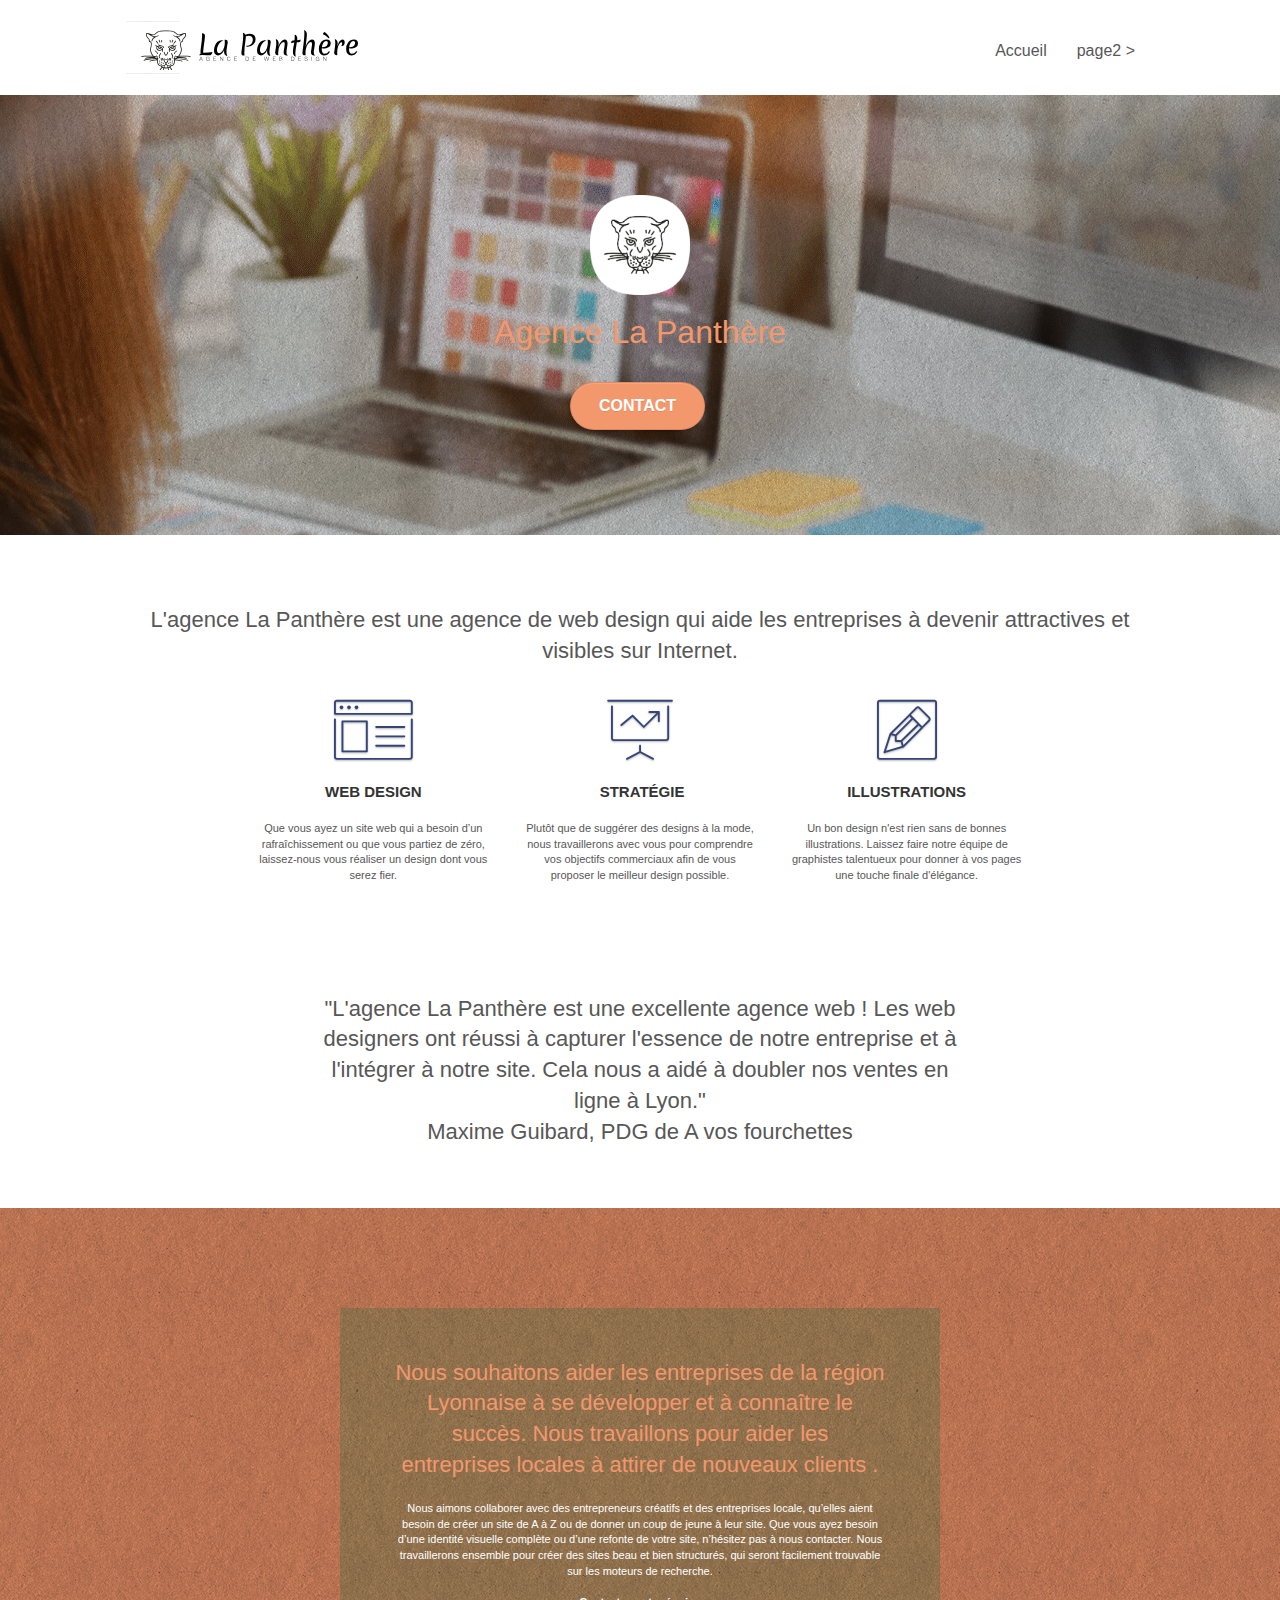
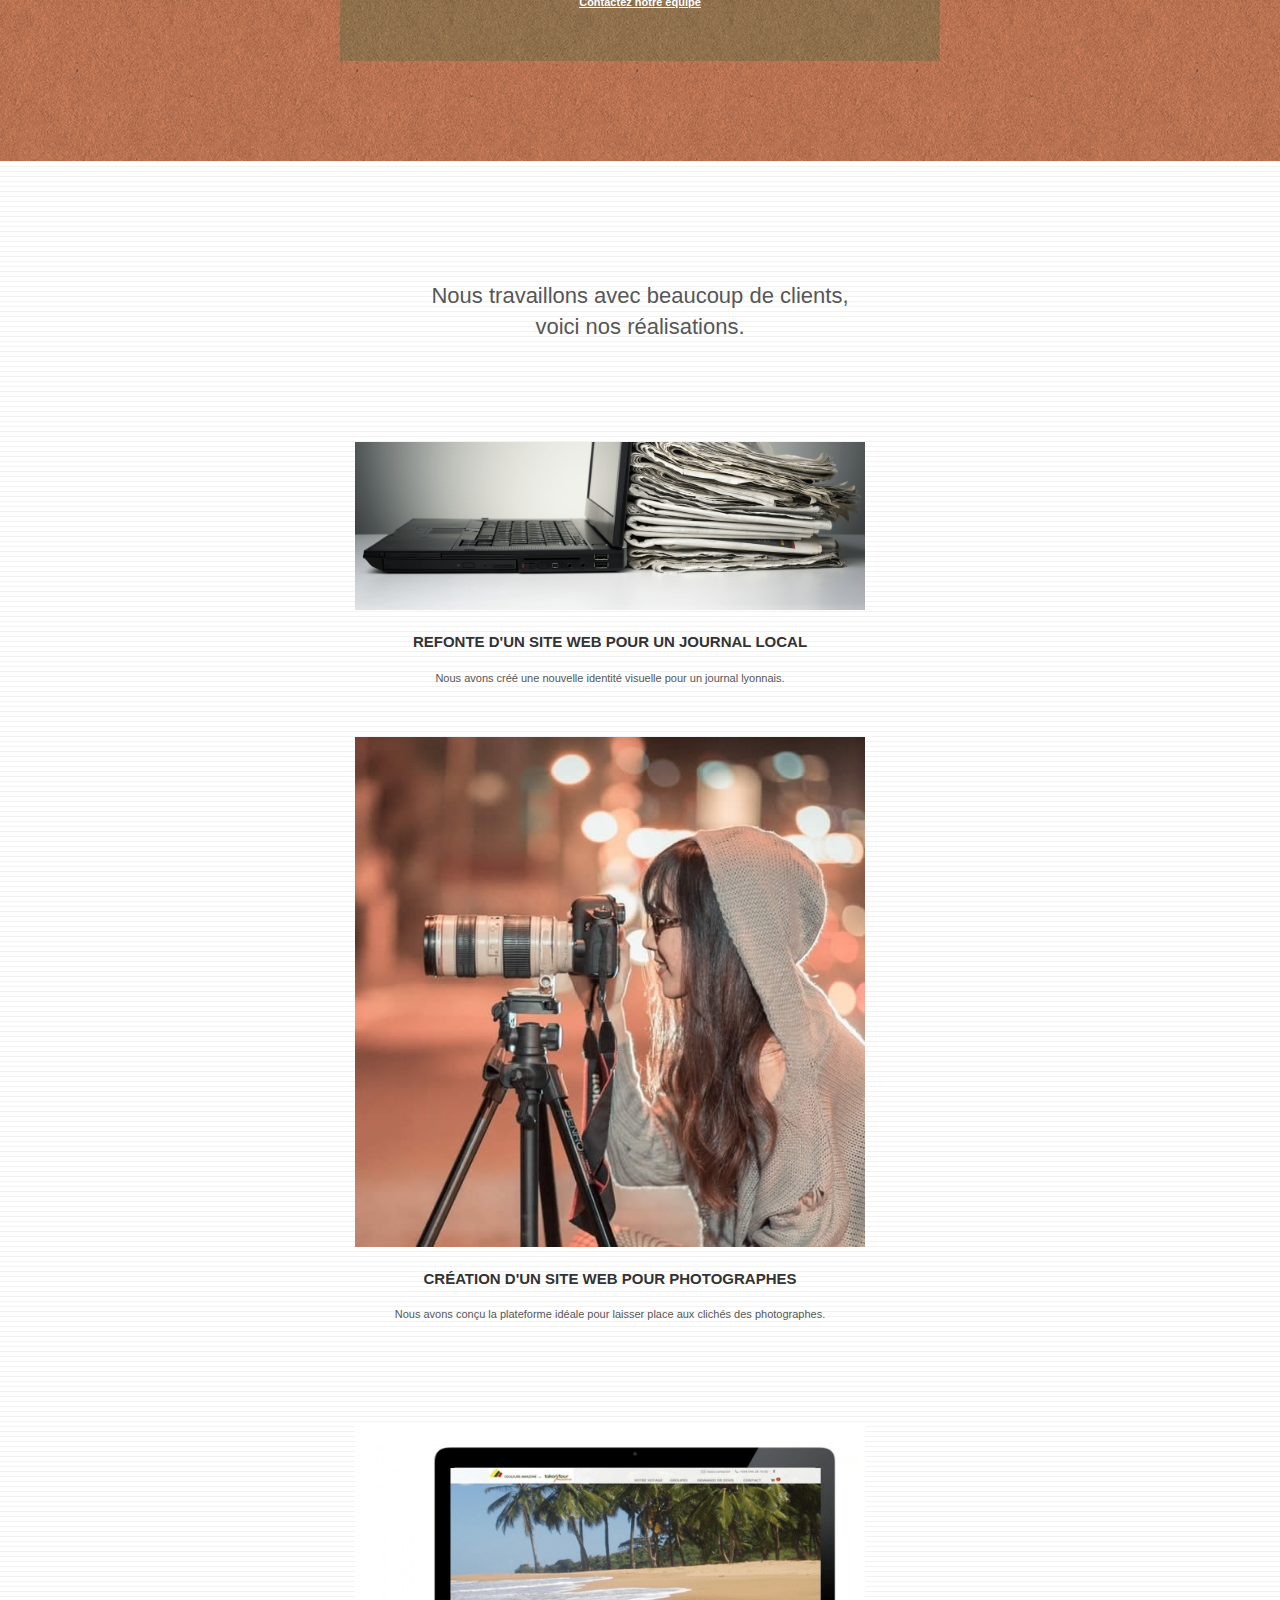
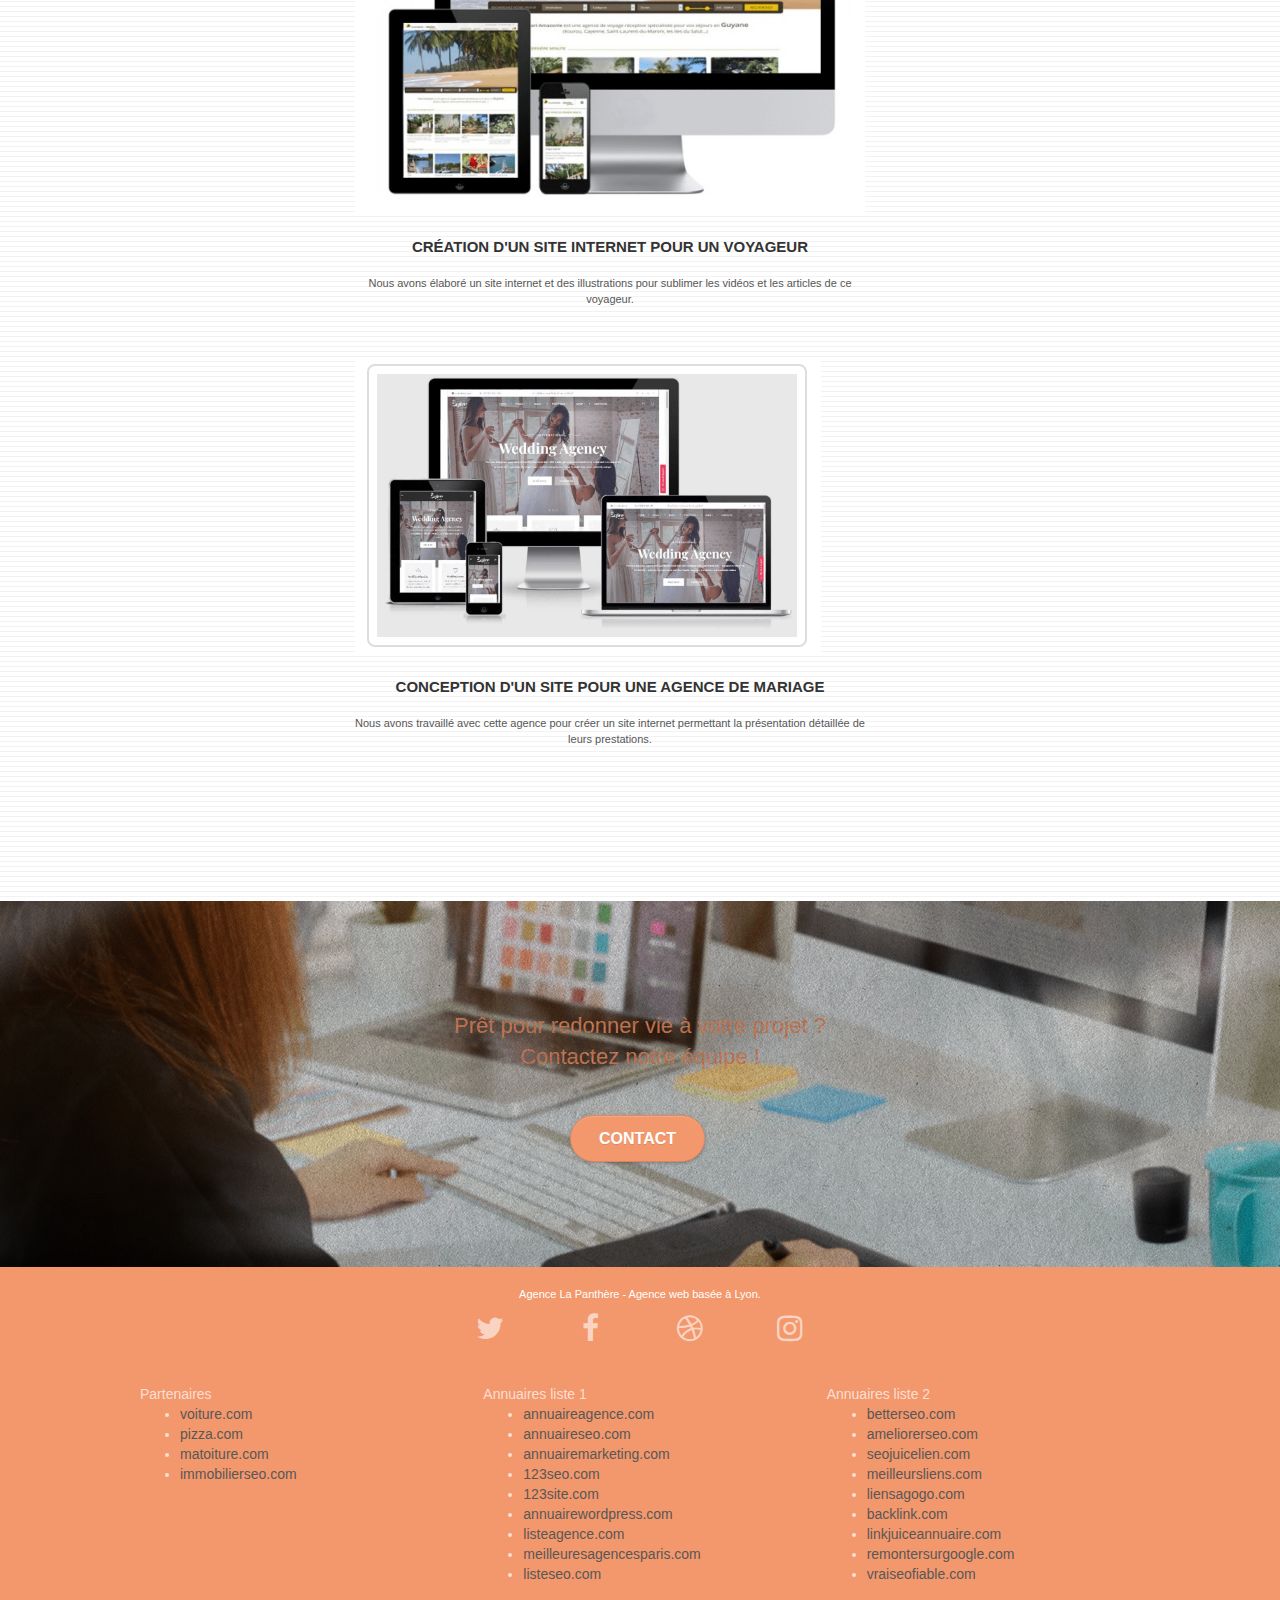
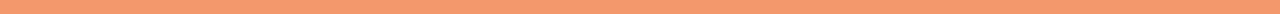
<file: index.html>
<!doctype html>
<html lang="fr">
<head>
    <meta charset="utf-8">
    <meta name="keywords" content="seo, google, site web, site internet, agence design paris, agence design, agence design,agence design,agence design,agence design,agence design,agence design,agence design,agence design">
    <meta name="description" content="">
    <meta name="viewport" content="width=device-width, initial-scale=1.0, viewport-fit=cover">
    <link rel="shortcut icon" type="image/png" href="favicon.jpg">
    
	<link rel="stylesheet" type="text/css" href="./css/bootstrap.css">
	<link rel="stylesheet" type="text/css" href="style_new.css">
	<link rel="stylesheet" type="text/css" href="./css/font-awesome.css">
	<link rel="stylesheet" type="text/css" href="./css/et-line.css">
	
    
	<script src="./js/jquery-2.1.0.js"></script>
	<script src="./js/bootstrap.js"></script>
	<script src="./js/blocs.js"></script>
	<script src="./js/jquery.touchSwipe.js" defer></script>
	<script src="./js/gmaps.js"></script>

    <title>.</title>

    
<!-- Analytics -->
 
<!-- Analytics END -->
    
</head>
<body>
<!-- Principal conteneur -->
<div class="page-container">
    
<!-- bloc-0 -->
<div class="bloc bgc-white l-bloc " id="bloc-0">
	<div class="container bloc-sm">

		<nav class="navbar row">
			<div class="navbar-header">
				<div class="keywords" style="color:#cccccc;font-size:1px;">Agence web à paris, stratégie web, web design, illustrations, design de site web, site web, web, internet, site internet, site</div>
				<a class="navbar-brand" href="index.html"><img src="img/agence-la-panthere-monochrome.svg" alt="Logo entier Agence web design La Panthère " height="40" /></a>
				<div class="keywords" style="color:#cccccc;font-size:1px;">Agence web à paris, stratégie web, web design, illustrations, design de site web, site web, web, internet, site internet, site</div>
				<button id="nav-toggle" type="button" class="ui-navbar-toggle navbar-toggle" data-toggle="collapse" data-target=".navbar-1">
					<span class="sr-only">Toggle navigation</span><span class="icon-bar"></span><span class="icon-bar"></span><span class="icon-bar"></span>
				</button>
			</div>
			<div class="collapse navbar-collapse navbar-1 special-dropdown-nav">
				<ul class="site-navigation nav navbar-nav">
					<li>
						<a href="index.html">Accueil</a>
					</li>
					<li>
					</li>
					<li>
						<a href="page2_new.html">page2 &gt;</a>
					</li>
				</ul>
			</div>
		</nav>
	</div>
</div>
<!-- bloc-0 END -->

<!-- bloc-1-presentation -->
<div class="bloc bgc-dark-slate-blue bg-banniere d-bloc bg-t-edge bloc-bg-texture texture-paper b-parallax" id="bloc-1-hero">
	<div class="container bloc-lg">
		<div class="row tight-width-whitespace">
			<div class="col-sm-12">
				<img src="img/logo.png" class="center-block image-resize-mode" width="100" alt="Logo icone Agence La Panthère" />
				<h1 class="text-center hero-bloc-text tc-white ">
					Agence La Panthère
				</h1>
				<div class="text-center">
					<a href="page2_new.html" class="btn btn-lg btn-clean btn-rd cta-hero btn-atomic-tangerine" id="cta-hero">Contact</a>
				</div>
			</div>
		</div>
	</div>
</div>
<!-- bloc-1-presentation END -->

<!-- bloc-2-services -->
<div class="bloc bgc-white l-bloc" id="bloc-2-services">
	<div class="container bloc-md">
		<div class="row">
			<div class="col-sm-12 text-center">
				<h2>L'agence La Panthère est une agence de web design qui aide les entreprises à devenir attractives et visibles sur Internet.</h2>
			</div>
		</div>
		<div class="row voffset-lg med-width-whitespace">
			<div class="col-sm-4">
				<div class="text-center">
					<span class="et-icon-browser sm-shadow icon-dark-slate-blue icons icon-lg"></span>
				</div>
				<h3 class="mg-md text-center">
					Web design
				</h3>
				<p class="text-center ">
					Que vous ayez un site web qui a besoin d&rsquo;un rafraîchissement ou que vous partiez de zéro, laissez-nous vous réaliser un design dont vous serez fier.
				</p>
			</div>
			<div class="col-sm-4">
				<div class="text-center">
					<span class="et-icon-presentation sm-shadow icon-dark-slate-blue icons icon-lg"></span>
				</div>
				<h3 class="mg-md text-center">
					&nbsp;Stratégie
				</h3>
				<p class="text-center ">
					Plutôt que de suggérer des designs à la mode, nous travaillerons avec vous pour comprendre vos objectifs commerciaux afin de vous proposer le meilleur design possible.<br>
				</p>
			</div>
			<div class="col-sm-4">
				<div class="text-center">
					<span class="et-icon-edit sm-shadow icon-dark-slate-blue icons icon-lg"></span>
				</div>
				<h3 class="mg-md text-center">
					Illustrations
				</h3>
				<p class="text-center ">
					Un bon design n'est rien sans de bonnes illustrations. Laissez faire notre équipe de graphistes talentueux pour donner à vos pages une touche finale d'élégance.
				</p>
			</div>
		</div>
		<div class="row voffset-lg voffset">
			<div class="col-xs-12 col-md-8 col-md-offset-2 text-center">
				<h2>"L'agence La Panthère est une excellente agence web ! 
					Les web designers ont réussi à capturer l'essence de notre entreprise et à l'intégrer à notre site. 
					Cela nous a aidé à doubler nos ventes en ligne à Lyon."<br>
					Maxime Guibard, PDG de A vos fourchettes</h2>
			</div>
		</div>
	</div>
</div>
<!-- bloc-2-services END -->

<!-- bloc-3-what-i-do -->
<div class="bloc tc-white bgc-atomic-tangerine bg-presentation d-bloc bloc-bg-texture texture-paper b-parallax" id="bloc-3-what-i-do">
	<div class="container bloc-lg">
		<div class="row tight-width-whitespace black-background">
			<div class="col-sm-12">
				<h2 class="mg-md text-center tc-white">
					Nous souhaitons aider les entreprises de la région Lyonnaise à se développer et à connaître le succès. Nous travaillons pour aider les entreprises locales à attirer de nouveaux clients .<br>
				</h2>
				<p class="text-center white">
					Nous aimons collaborer avec des entrepreneurs créatifs et des entreprises locale, qu’elles aient besoin de créer un site de A à Z ou de donner un coup de jeune à leur site. Que vous ayez besoin d’une identité visuelle complète ou d’une refonte de votre site, n’hésitez pas à nous contacter. Nous travaillerons ensemble pour créer des sites beau et bien structurés, qui seront facilement trouvable sur les moteurs de recherche. <br><br><a class="ltc-white bold-link" href="page2.html">Contactez notre équipe</a><br>
				</p>
			</div>
		</div>
	</div>
</div>
<!-- bloc-3-what-i-do END -->

<!-- bloc-4-portfolio -->
<div class="bloc bgc-white bg-lines-h2-bg bg-repeat l-bloc" id="bloc-4-portfolio">
	<div class="container bloc-lg">
		<div class="row">
			<div class="col-sm-12 text-center">
				<h2>Nous travaillons avec beaucoup de clients,<br>
					voici nos réalisations.</h2>
			</div>
		</div>
		<div class="row tight-width-whitespace portfolio-row">
			<div class="col-sm-6">
				<a href="#" data-lightbox="img/site-web-journal-local-1-min.png" data-gallery-id="gallery-1" data-caption="Refonte d'un site web pour un journal local" data-frame="snapshot-lb"><img src="img/site-web-journal-local-1-min.png" alt="Photo Refonte site web pour journal local" class="img-responsive portfolio-thumb" /></a>
				<h3 class="mg-md text-center">
					Refonte d'un site web pour un journal local
				</h3>
				<p class="text-center">
					Nous avons créé une nouvelle identité visuelle pour un journal lyonnais.
				</p>
			</div>
			<div class="col-sm-6">
				<a href="#" data-lightbox="img/creation-site-web-photographes-min.jpeg" data-gallery-id="gallery-1" data-caption="Création d'un site web pour photographes" data-frame="snapshot-lb"><img src="img/creation-site-web-photographes-min.jpeg" class="img-responsive portfolio-thumb" alt="Photo Création site web pour photographes" /></a>
				<h3 class="mg-md text-center">
					Création d'un site web pour photographes
				</h3>
				<p class="text-center">
					Nous avons conçu la plateforme idéale pour laisser place aux clichés des photographes.
				</p>
			</div>
		</div>
		<div class="row tight-width-whitespace portfolio-row">
			<div class="col-sm-6">
				<a href="#" data-lightbox="img/creation-site-internet-voyageur-min.png" data-gallery-id="gallery-1" data-caption="Création d'un site internet pour un voyageur" data-frame="snapshot-lb"><img src="img/creation-site-internet-voyageur-min.png" class="img-responsive portfolio-thumb" alt="Photo Création site web pour voyageur"/></a>
				<h3 class="mg-md text-center">
					Création d'un site internet pour un voyageur
				</h3>
				<p class="text-center">
					Nous avons élaboré un site internet et des illustrations pour sublimer les vidéos et les articles de ce voyageur.
				</p>
			</div>
			<div class="col-sm-6">
				<a href="#" data-lightbox="img/conception-site-agence-mariage-min.png" data-gallery-id="gallery-1" data-caption="Conception d'un site pour une agence de mariage" data-frame="snapshot-lb"><img src="img/conception-site-agence-mariage-min.png" class="img-responsive portfolio-thumb" alt="Photo Création site web pour agence de mariage"/></a>
				<h3 class="mg-md text-center">
					Conception d'un site pour une agence de mariage
				</h3>
				<p class="text-center">
					Nous avons travaillé avec cette agence pour créer un site internet permettant la présentation détaillée de leurs prestations.
				</p>
			</div>
		</div>
	</div>
</div>
<!-- bloc-4-portfolio END -->

<!-- bloc-5-cta -->
<div class="bloc bgc-dark-slate-blue bg-banniere d-bloc bloc-bg-texture texture-paper" id="bloc-5-cta">
	<div class="container bloc-lg">
		<div class="row">
			<h2 class="mg-md text-center tc-white">
				Prêt pour redonner vie à votre projet ?<br>Contactez notre équipe !
			</h2>
			<div class="col-sm-12 text-center">
				<a href="page2.html" class="btn btn-atomic-tangerine btn-clean btn-rd btn-lg cta-hero">Contact</a>
			</div>
		</div>
	</div>
</div>
<!-- bloc-5-cta END -->

<!-- Footer - bloc-8 -->
<div class="bloc bgc-atomic-tangerine d-bloc" id="bloc-8">
	<div class="container bloc-sm">
		<div class="row">
			<div class="col-sm-12">
				<p class="text-center white">
					Agence La Panthère - Agence web basée à Lyon.<br>
				</p>
				<div class="row row-no-gutters social">
					<div class="col-sm-3">
						<div class="text-center">
							<a class="social" href="index.html"><span class="fa fa-twitter icon-md"></span></a>
						</div>
					</div>
					<div class="col-sm-3">
						<div class="text-center">
							<a class="social" href="index.html"><span class="fa fa-facebook icon-md"></span></a>
						</div>
					</div>
					<div class="col-sm-3">
						<div class="text-center">
							<a class="social" href="index.html"><span class="fa fa-dribbble icon-md"></span></a>
						</div>
					</div>
					<div class="col-sm-3">
						<div class="text-center">
							<a class="social" href="index.html"><span class="fa fa-instagram icon-md"></span></a>
						</div>
					</div>
					<div class="keywords" style="color:#F3976C;">Agence web à paris, stratégie web, web design, illustrations, design de site web, site web, web, internet, site internet, site</div>
				</div>
				<div class="row">
					<div class="col-sm-4">
						Partenaires
							<ul>
								<li><a href="voiture.com">voiture.com</a></li>
								<li><a href="pizza.com">pizza.com</a></li>
								<li><a href="matoiture.com">matoiture.com</a></li>
								<li><a href="immobilierseo.com">immobilierseo.com</a></li>
							</ul>		
					</div>
					<div class="col-sm-4">
						Annuaires liste 1
						<ul>
							<li><a href="annuaireagence.com">annuaireagence.com</a></li>
							<li><a href="annuaireseo.com">annuaireseo.com</a></li>
							<li><a href="annuairemarketing.com">annuairemarketing.com</a></li>
							<li><a href="123seoture.com">123seo.com</a></li>
							<li><a href="123site.com">123site.com</a></li>
							<li><a href="annuairewordpress.com">annuairewordpress.com</a></li>
							<li><a href="listeagence.com">listeagence.com</a></li>
							<li><a href="meilleuresagencesparis.com">meilleuresagencesparis.com</a></li>
							<li><a href="listeseo.com">listeseo.com</a></li>
						</ul>
					</div>
					<div class="col-sm-4">
						Annuaires liste 2
						<ul>
							<li><a href="betterseo.com">betterseo.com</a></li>
							<li><a href="ameliorerseo.com">ameliorerseo.com</a></li>
							<li><a href="seojuicelien.com">seojuicelien.com</a></li>
							<li><a href="meilleursliens.com">meilleursliens.com</a></li>
							<li><a href="liensagogo.com">liensagogo.com</a></li>
							<li><a href="backlink.com">backlink.com</a></li>
							<li><a href="linkjuiceannuaire.com">linkjuiceannuaire.com</a></li>
							<li><a href="remontersurgoogle.com">remontersurgoogle.com</a></li>
							<li><a href="vraiseofiable.com">vraiseofiable.com</a></li>
						</ul>
					</div>
				</div>
			</div>
		</div>
	</div>
</div>
<!-- Footer - bloc-8 END -->

</div>
<!-- Principal conteneur END -->
    

</body>
</html>
</file>
<file: style_new.css>
body {
    margin: 0;
    padding: 0;
    background: #FFF;
    overflow-x: hidden;
    -webkit-font-smoothing: antialiased;
    -moz-osx-font-smoothing: grayscale;
}

a,
button {
    transition: all .3s ease-in-out;
    outline: none!important;
}

a:hover {
    text-decoration: none;
    cursor: pointer;
}

#page-loading-blocs-notifaction {
    position: fixed;
    top: 0;
    bottom: 0;
    width: 100%;
    z-index: 100000;
    background: #FFFFFF url("img/pageload-spinner.gif") no-repeat center center;
}

.bloc {
    width: 100%;
    clear: both;
    background: 50% 50% no-repeat;
    padding: 0 50px;
    -webkit-background-size: cover;
    -moz-background-size: cover;
    -o-background-size: cover;
    background-size: cover;
    position: relative;
}

.bloc .container {
    padding-left: 0;
    padding-right: 0;
}

.bloc-lg {
    padding: 100px 50px;
}

.bloc-md {
    padding: 50px;
}

.bloc-sm {
    padding: 20px 50px;
}

.bg-center,
.bg-l-edge,
.bg-r-edge,
.bg-t-edge,
.bg-b-edge,
.bg-tl-edge,
.bg-bl-edge,
.bg-tr-edge,
.bg-br-edge,
.bg-repeat {
    -webkit-background-size: auto!important;
    -moz-background-size: auto!important;
    -o-background-size: auto!important;
    background-size: auto!important;
}

.bg-repeat {
    background: repeat;
}

.bg-t-edge {
    background: top no-repeat;
}

.bloc-bg-texture::before {
    content: "";
    background-size: 2px 2px;
    position: absolute;
    top: 0;
    bottom: 0;
    left: 0;
    right: 0;
}

.texture-paper::before {
    background: url("img/texture-paper.png");
    background-size: 280px 280px;
}

.b-parallax {
    background-attachment: fixed;
}

.d-bloc {
    color: rgba(255, 255, 255, .7);
}

.d-bloc button:hover {
    color: rgba(255, 255, 255, .9);
}

.d-bloc .icon-round,
.d-bloc .icon-square,
.d-bloc .icon-rounded,
.d-bloc .icon-semi-rounded-a,
.d-bloc .icon-semi-rounded-b {
    border-color: rgba(255, 255, 255, .9);
}

.d-bloc .divider-h span {
    border-color: rgba(255, 255, 255, .2);
}

.d-bloc .a-btn,
.d-bloc .navbar a,
.d-bloc .navbar-brand,
.d-bloc a .icon-sm,
.d-bloc a .icon-md,
.d-bloc a .icon-lg,
.d-bloc a .icon-xl,
.d-bloc h1 a,
.d-bloc h2 a,
.d-bloc h3 a,
.d-bloc h4 a,
.d-bloc h5 a,
.d-bloc h6 a,
.d-bloc p a {
    color: rgba(255, 255, 255, .6);
}

.d-bloc .a-btn:hover,
.d-bloc .navbar a:hover,
.d-bloc .navbar-brand:hover,
.d-bloc a:hover .icon-sm,
.d-bloc a:hover .icon-md,
.d-bloc a:hover .icon-lg,
.d-bloc a:hover .icon-xl,
.d-bloc h1 a:hover,
.d-bloc h2 a:hover,
.d-bloc h3 a:hover,
.d-bloc h4 a:hover,
.d-bloc h5 a:hover,
.d-bloc h6 a:hover,
.d-bloc p a:hover {
    color: rgba(255, 255, 255, 1);
}

.d-bloc .navbar-toggle .icon-bar {
    background: rgba(255, 255, 255, 1);
}

.d-bloc .btn-wire,
.d-bloc .btn-wire:hover {
    color: rgba(255, 255, 255, 1);
    border-color: rgba(255, 255, 255, 1);
}

.d-bloc .panel {
    color: rgba(0, 0, 0, .5);
}

.d-bloc .panel button:hover {
    color: rgba(0, 0, 0, .7);
}

.d-bloc .panel icon {
    border-color: rgba(0, 0, 0, .7);
}

.d-bloc .panel .divider-h span {
    border-color: rgba(0, 0, 0, .1);
}

.d-bloc .panel .a-btn {
    color: rgba(0, 0, 0, .6);
}

.d-bloc .panel .a-btn:hover {
    color: rgba(0, 0, 0, 1);
}

.d-bloc .panel .btn-wire,
.d-bloc .panel .btn-wire:hover {
    color: rgba(0, 0, 0, .7);
    border-color: rgba(0, 0, 0, .3);
}

.d-bloc .panel,
.l-bloc {
    color: rgba(0, 0, 0, .5);
}

.d-bloc .panel button:hover,
.l-bloc button:hover {
    color: rgba(0, 0, 0, .7);
}

.l-bloc .icon-round,
.l-bloc .icon-square,
.l-bloc .icon-rounded,
.l-bloc .icon-semi-rounded-a,
.l-bloc .icon-semi-rounded-b {
    border-color: rgba(0, 0, 0, .7);
}

.d-bloc .panel .divider-h span,
.l-bloc .divider-h span {
    border-color: rgba(0, 0, 0, .1);
}

.d-bloc .panel .a-btn,
.l-bloc .a-btn,
.l-bloc .navbar a,
.l-bloc .navbar-brand,
.l-bloc a .icon-sm,
.l-bloc a .icon-md,
.l-bloc a .icon-lg,
.l-bloc a .icon-xl,
.l-bloc h1 a,
.l-bloc h2 a,
.l-bloc h3 a,
.l-bloc h4 a,
.l-bloc h5 a,
.l-bloc h6 a,
.l-bloc p a {
    color: rgba(0, 0, 0, .6);
}

.d-bloc .panel .a-btn:hover,
.l-bloc .a-btn:hover,
.l-bloc .navbar a:hover,
.l-bloc .navbar-brand:hover,
.l-bloc a:hover .icon-sm,
.l-bloc a:hover .icon-md,
.l-bloc a:hover .icon-lg,
.l-bloc a:hover .icon-xl,
.l-bloc h1 a:hover,
.l-bloc h2 a:hover,
.l-bloc h3 a:hover,
.l-bloc h4 a:hover,
.l-bloc h5 a:hover,
.l-bloc h6 a:hover,
.l-bloc p a:hover {
    color: rgba(0, 0, 0, 1);
}

.l-bloc .navbar-toggle .icon-bar {
    color: rgba(0, 0, 0, .6);
}

.d-bloc .panel .btn-wire,
.d-bloc .panel .btn-wire:hover,
.l-bloc .btn-wire,
.l-bloc .btn-wire:hover {
    color: rgba(0, 0, 0, .7);
    border-color: rgba(0, 0, 0, .3);
}

.voffset {
    margin-top: 30px;
}

.voffset-lg {
    margin-top: 80px;
}

.row-no-gutters {
    margin-right: 0;
    margin-left: 0;
}

.row.row-no-gutters > [class^="col-"],
.row.row-no-gutters > [class*=" col-"] {
    padding-right: 0;
    padding-left: 0;
}

#bloc-1-hero h1 {
    font-size: 32px;
}

.navbar {
    margin-bottom: 0;
    z-index: 1;
}

.navbar-brand {
    height: auto;
    padding: 3px 15px;
    font-size: 25px;
    font-weight: normal;
    font-weight: 600;
    line-height: 44px;
}

.navbar-brand img {
    max-height: 200px;
    margin: 0 5px 0 0;
    display: inline;
}

.navbar-brand img[src$=svg] {
    min-width: 100px;
}

.nav-center .navbar-brand img {
    margin: 0;
}

.navbar .nav {
    padding-top: 2px;
    margin-right: -16px;
    float: right;
    z-index: 1;
}

.nav > li {
    float: left;
    margin-top: 4px;
    font-size: 16px;
}

.navbar-nav .open .dropdown-menu > li > a {
    text-align: inherit;
}

.nav > li a:hover,
.nav > li a:focus {
    background: transparent;
}

.navbar-toggle {
    margin: 10px 10px 0 0;
    border: 0px;
}

.navbar-toggle:hover {
    background: transparent!important;
}

.navbar-toggle .icon-bar {
    background-color: rgba(0, 0, 0, .5);
    width: 26px;
}

.nav-invert .navbar .nav {
    float: left;
}

.nav-invert .navbar-header,
.nav-invert .navbar-brand {
    float: right;
    position: relative;
    z-index: 2;
}

@media (min-width: 768px) {
    .site-navigation {
        position: absolute;
        top: 50%;
        right: 20px;
        transform: translate(0, -50%);
        -webkit-transform: translateY(-50%);
    }
    .nav > li .dropdown-menu a,
    .nav > li .dropdown-menu a:hover {
        color: #484848;
    }
    .nav-invert .site-navigation {
        left: 0;
        right: 0;
    }
    .nav-center {
        text-align: center;
    }
    .nav-center .navbar-header {
        width: 100%;
    }
    .nav-center .navbar-header,
    .nav-center .navbar-brand,
    .nav-center .nav > li {
        float: none;
        display: inline-block;
    }
    .nav-center .site-navigation {
        position: relative;
        width: 100%;
        right: 0;
        margin-right: 0px;
        margin-top: 20px;
    }
    .nav-center.mini-nav .navbar-toggle {
        float: none;
        margin: 10px auto 0;
    }
}

.nav > li > .dropdown a {
    background: none!important;
    display: block;
    padding: 14px 15px;
}

nav .caret {
    margin: 0 5px;
}

.dropdown-menu .dropdown-menu {
    top: -8px;
    left: 100%;
}

.dropdown-menu .dropmenu-flow-right {
    top: 100%;
    left: 0;
    margin-left: -1px;
    border-top-left-radius: 0;
    border-top-right-radius: 0;
}

.dropdown-menu .dropdown span {
    border: 4px solid black;
    border-top-color: transparent;
    border-right-color: transparent;
    border-bottom-color: transparent;
    margin: 6px -5px 0 0!important;
    float: right;
}

.mg-md {
    margin-top: 10px;
    margin-bottom: 20px;
}

.mg-lg {
    margin-top: 10px;
    margin-bottom: 40px;
}

.btn {
    margin: 0 5px 5px 0;
}

.btn.pull-right {
    margin: 0 0 5px 5px;
}

.btn-d,
.btn-d:hover,
.btn-d:focus {
    color: #FFF;
    background: rgba(0, 0, 0, .3);
}

button {
    outline: none!important;
}

.btn-rd {
    border-radius: 40px;
}

.btn-clean {
    border: 1px solid rgba(0, 0, 0, .08);
    border-bottom-color: rgba(0, 0, 0, .1);
    text-shadow: 0 1px 0 rgba(0, 0, 1, .1);
    box-shadow: 0 1px 3px rgba(0, 0, 1, .25), inset 0 1px 0 0 rgba(255, 255, 255, .15);
}

.icon-md {
    font-size: 30px!important;
}

.icon-lg {
    font-size: 60px!important;
}

.sm-shadow {
    text-shadow: 0 1px 2px rgba(0, 0, 0, .3);
}

.panel-sq,
.panel-sq .panel-heading,
.panel-sq .panel-footer {
    border-radius: 0;
}

.panel-rd {
    border-radius: 30px;
}

.panel-rd .panel-heading {
    border-radius: 29px 29px 0 0;
}

.panel-rd .panel-footer {
    border-radius: 0 0 29px 29px;
}

.form-control {
    border-color: rgba(0, 0, 0, .1);
    box-shadow: none;
}

.scrollToTop {
    width: 40px;
    height: 40px;
    position: fixed;
    bottom: 20px;
    right: 20px;
    opacity: 0;
    z-index: 500;
    transition: all .3s ease-in-out;
}

.scrollToTop span {
    margin-top: 6px;
}

.showScrollTop {
    font-size: 14px;
    opacity: 1;
}

a[data-lightbox] {
    position: relative;
    display: block;
    text-align: center;
}

a[data-lightbox]:hover::before {
    content: "+";
    font-family: "HelveticaNeue-Light", "Helvetica Neue Light", "Helvetica Neue", Helvetica, Arial;
    font-size: 32px;
    width: 50px;
    height: 50px;
    margin-left: -25px;
    border-radius: 50%;
    background: rgba(0, 0, 0, .6);
    color: #FFF;
    font-weight: 100;
    z-index: 1;
    position: absolute;
    top: 50%;
    transform: translateY(-50%);
    -webkit-transform: translateY(-50%);
}

a[data-lightbox]:hover img {
    opacity: 0.6;
    -webkit-animation-fill-mode: none;
    animation-fill-mode: none;
}

#lightbox-modal {
    display: flex;
    align-items: center;
}

#lightbox-modal .modal-dialog {
    width: 90%;
    max-width: 900px;
    margin: 0 auto 0;
}

#lightbox-modal .modal-dialog img {
    max-height: 90vh;
    margin: 0 auto;
}

.lightbox-caption {
    padding: 20px;
    color: #FFF;
    background: rgba(0, 0, 0, .5);
    position: absolute;
    left: 15px;
    right: 15px;
    bottom: 5px;
}

.close-lightbox {
    color: #FFF;
    font-size: 30px;
    position: absolute;
    top: 20px;
    right: 20px;
    z-index: 20;
    background: rgba(0, 0, 0, .5);
    border: none;
    line-height: 30px;
    padding: 0 9px 5px;
    opacity: 0.3;
}

.close-lightbox:hover,
.next-lightbox:hover,
.prev-lightbox:hover {
    opacity: 1.0;
    color: #FFF;
}

.next-lightbox,
.prev-lightbox {
    font-size: 20px;
    color: rgba(255, 255, 255, .9);
    background: rgba(0, 0, 0, .5);
    transition: all .2s ease-in-out;
    position: absolute;
    top: 45%;
    z-index: 1;
    opacity: 0.4;
}

.next-lightbox {
    padding: 6px 8px 1px 13px;
    right: 25px;
}

.prev-lightbox {
    padding: 6px 13px 1px 10px;
    left: 25px;
}

.snapshot-lb .modal-body {
    padding-bottom: 45px;
}

.snapshot-lb .lightbox-caption {
    padding: 0;
    color: rgba(0, 0, 0, .5);
    background: none;
}

h1,
h2,
h3,
h4,
h5,
h6,
p,
label,
.btn,
a {
    font-family: "helvetica";
    font-weight: 400;
    color: #575757!important;
}

.container {
    max-width: 1000px;
}

.hero-bloc-text {
    font-size: 38px;
}

.hero-bloc-text-sub {
    font-size: 36px;
}

.statement-bloc-text {
    line-height: 26px;
    font-style: italic;
    font-size: 20px;
    text-align: center;
    font-weight: lighter;
    max-width: 520px;
    margin: auto auto auto auto;
}

p {
    font-size: 11px;
}

.tight-width-whitespace {
    max-width: 600px;
    margin: auto auto auto auto;
}

.h1 {
    font-size: 20px;
    font-family: "Open Sans";
}

.cta-hero {
    margin-top: 22px;
    color: #FFFFFF!important;
    text-transform: uppercase;
    padding: 12px 28px 12px 28px;
    font-size: 16px;
    font-weight: 700;
}

.social {
    max-width: 400px;
    margin: auto auto auto auto;
}

h2 {
    font-size: 22px;
    line-height: 1.4em;
}

h3 {
    font-size: 15px;
    text-transform: uppercase;
    font-weight: 700;
    color: #333333!important;
}

.med-width-whitespace {
    max-width: 800px;
    margin: auto auto auto auto;
    box-shadow: 0px 0px 0px #000000;
}

h1 {
    color: #333333!important;
}

h4 {
    color: #333333!important;
}

.icons {
    margin-bottom: 14px;
    margin-top: 24px;
}

.white {
    color: #FFFFFF!important;
}

.portfolio-thumb {
    margin-bottom: 24px;
}

.portfolio-row {
    margin-bottom: 44px;
    margin-top: 50px;
}

.avatar {
    box-shadow: 0px 4px 9px rgba(0, 0, 0, 0.3);
}

.black-background {
    background-color: rgba(165, 147, 99, 0.7);
    padding: 40px 40px 40px 40px;
}

.bold-link {
    font-weight: 900;
    text-decoration: underline!important;
}

.bgc-white {
    background-color: #FFFFFF;
}

.bgc-dark-slate-blue {
    background-color: #364577;
}

.bgc-atomic-tangerine {
    background-color: #F3976C;
}

.tc-white {
    color: #F3976C!important;
}

.btn-atomic-tangerine {
    background: #F3976C;
    color: #FFFFFF!important;
}

.btn-atomic-tangerine:hover {
    background: #c27956!important;
    color: #FFFFFF!important;
}

.ltc-white {
    color: #FFFFFF!important;
}

.ltc-white:hover {
    color: #cccccc!important;
}

.ltc-atomic-tangerine {
    color: #F3976C!important;
}

.ltc-atomic-tangerine:hover {
    color: #c27956!important;
}

.icon-dark-slate-blue {
    color: #364577!important;
    border-color: #364577!important;
}

.bg-dots-bg {
    background-image: url("img/dots-bg.png");
}

.bg-lines-h2-bg {
    background-image: url("img/lines-h2-bg.png");
}

.bg-banniere {
    background-image: url("img/travail-agence-design-web-min.png");
}

.bg-presentation {
    background-image: url("img/collaboration-aide-entreprises-locales-min.png");
}

@media (max-width: 1024px) {
    .bloc {
        padding-left: 20px;
        padding-right: 20px;
    }
    .bloc.full-width-bloc,
    .bloc-tile-2.full-width-bloc .container,
    .bloc-tile-3.full-width-bloc .container,
    .bloc-tile-4.full-width-bloc .container {
        padding-left: 0;
        padding-right: 0;
    }
}

@media (max-width: 992px) and (min-width: 768px) {
    .navbar .nav {
        max-width: 80%
    }
    .nav-center.navbar .nav {
        max-width: 100%
    }
}

@media only screen and (min-device-width: 768px) and (max-device-width: 1024px) and (orientation: landscape) {
    .b-parallax {
        background-attachment: scroll;
    }
}

@media only screen and (min-device-width: 1024px) and (max-device-width: 1366px) and (-webkit-min-device-pixel-ratio: 1.5) {
    .b-parallax {
        background-attachment: scroll;
    }
}

@media (max-width: 991px) {
    .container {
        width: 100%;
    }
    .b-parallax {
        background-attachment: scroll;
    }
    .page-container,
    #hero-bloc {
        overflow-x: hidden;
        position: relative;
    }
    .bloc {
        padding-left: constant(safe-area-inset-left);
        padding-right: constant(safe-area-inset-right);
    }
    .bloc-group,
    .bloc-group .bloc {
        display: block;
        width: 100%;
    }
    .bloc-fill-screen .fill-bloc-top-edge,
    .bloc-fill-screen .fill-bloc-bottom-edge {
        padding: 0 20px;
        padding-left: constant(safe-area-inset-left);
        padding-right: constant(safe-area-inset-right);
    }
}

@media (max-width: 767px) {
    .page-container {
        overflow-x: hidden;
        position: relative;
    }
    h1,
    h2,
    h3,
    h4,
    h5,
    h6,
    p,
    #disqus_thread {
        padding-left: 10px!important;
        padding-right: 10px!important;
    }
    .b-parallax {
        background-attachment: scroll;
    }
    .navbar .nav {
        padding-top: 0;
        border-top: 1px solid rgba(0, 0, 0, .2);
        float: none!important;
    }
    .navbar.row {
        margin-left: 0;
        margin-right: 0;
    }
    .site-navigation {
        position: inherit;
        transform: none;
        -webkit-transform: none;
        -ms-transform: none;
    }
    .nav > li {
        margin-top: 0;
        border-bottom: 1px solid rgba(0, 0, 0, .1);
        background: rgba(0, 0, 0, .05);
        text-align: left;
        padding-left: 15px;
        width: 100%;
    }
    .nav > li:hover {
        background: rgba(0, 0, 0, .08);
    }
    .dropdown .dropdown a .caret {
        float: none;
        margin: 5px 0 0 10px!important;
        border: 4px solid black;
        border-bottom-color: transparent;
        border-right-color: transparent;
        border-left-color: transparent;
    }
    #hero-bloc .navbar .nav {
        background: rgba(0, 0, 0, .8);
    }
    #hero-bloc .navbar .nav a {
        color: rgba(255, 255, 255, .6);
    }
    .hero {
        padding: 50px 0;
    }
    .hero-nav {
        left: -1px;
        right: -1px;
    }
    .navbar-collapse {
        padding: 0;
        overflow-x: hidden;
        -webkit-box-shadow: none;
        box-shadow: none;
    }
    .navbar-brand img {
        max-height: 40px;
        width: auto;
    }
    .nav-invert .navbar-header {
        float: none;
        width: 100%;
    }
    .nav-invert .navbar-toggle {
        float: left;
        margin-left: 10px;
    }
    .bloc {
        padding-left: 0;
        padding-right: 0;
    }
    .bloc-xxl,
    .bloc-xl,
    .bloc-lg {
        padding: 40px 0;
    }
    .bloc-sm,
    .bloc-md {
        padding-left: 0;
        padding-right: 0;
    }
    .bloc-tile-2 .container,
    .bloc-tile-3 .container,
    .bloc-tile-4 .container,
    .bloc-fill-screen .fill-bloc-top-edge,
    .bloc-fill-screen .fill-bloc-bottom-edge {
        padding-left: 0;
        padding-right: 0;
    }
    .a-block {
        padding: 0 10px;
    }
    .btn-dwn {
        display: none;
    }
    .voffset {
        margin-top: 5px;
    }
    .voffset-md {
        margin-top: 20px;
    }
    .voffset-lg {
        margin-top: 30px;
    }
    form {
        padding: 5px;
    }
    .close-lightbox {
        display: inline-block;
    }
    .blocsapp-device-iphone5 {
        background-size: 216px 425px;
        padding-top: 60px;
        width: 216px;
        height: 425px;
    }
    .blocsapp-device-iphone5 img {
        width: 180px;
        height: 320px;
    }
}

.col-sm-6
{
    width: 90%;
    margin-left: auto;
    margin-right: auto;
    margin-top: 40px;
}

@media (max-width: 400px) {
    .bloc {
        padding-left: 0;
        padding-right: 0;
    }
}

@media (max-width: 767px) {
    .bloc-mob-center-text {
        text-align: center;
    }
}
</file>
<file: css/et-line.css>
@font-face {
    font-family: et-line;
    src: url(../fonts/et-line.eot);
    src: url(../fonts/et-line.eot?#iefix) format('embedded-opentype'), url(../fonts/et-line.woff) format('woff'), url(../fonts/et-line.ttf) format('truetype'), url(../fonts/et-line.svg#et-line) format('svg');
    font-weight: 400;
    font-style: normal
}

.et-icon-adjustments,
.et-icon-alarmclock,
.et-icon-anchor,
.et-icon-aperture,
.et-icon-attachment,
.et-icon-bargraph,
.et-icon-basket,
.et-icon-beaker,
.et-icon-bike,
.et-icon-book-open,
.et-icon-briefcase,
.et-icon-browser,
.et-icon-calendar,
.et-icon-camera,
.et-icon-caution,
.et-icon-chat,
.et-icon-circle-compass,
.et-icon-clipboard,
.et-icon-clock,
.et-icon-cloud,
.et-icon-compass,
.et-icon-desktop,
.et-icon-dial,
.et-icon-document,
.et-icon-documents,
.et-icon-download,
.et-icon-dribbble,
.et-icon-edit,
.et-icon-envelope,
.et-icon-expand,
.et-icon-facebook,
.et-icon-flag,
.et-icon-focus,
.et-icon-gears,
.et-icon-genius,
.et-icon-gift,
.et-icon-global,
.et-icon-globe,
.et-icon-googleplus,
.et-icon-grid,
.et-icon-happy,
.et-icon-hazardous,
.et-icon-heart,
.et-icon-hotairballoon,
.et-icon-hourglass,
.et-icon-key,
.et-icon-laptop,
.et-icon-layers,
.et-icon-lifesaver,
.et-icon-lightbulb,
.et-icon-linegraph,
.et-icon-linkedin,
.et-icon-lock,
.et-icon-magnifying-glass,
.et-icon-map,
.et-icon-map-pin,
.et-icon-megaphone,
.et-icon-mic,
.et-icon-mobile,
.et-icon-newspaper,
.et-icon-notebook,
.et-icon-paintbrush,
.et-icon-paperclip,
.et-icon-pencil,
.et-icon-phone,
.et-icon-picture,
.et-icon-pictures,
.et-icon-piechart,
.et-icon-presentation,
.et-icon-pricetags,
.et-icon-printer,
.et-icon-profile-female,
.et-icon-profile-male,
.et-icon-puzzle,
.et-icon-quote,
.et-icon-recycle,
.et-icon-refresh,
.et-icon-ribbon,
.et-icon-rss,
.et-icon-sad,
.et-icon-scissors,
.et-icon-scope,
.et-icon-search,
.et-icon-shield,
.et-icon-speedometer,
.et-icon-strategy,
.et-icon-streetsign,
.et-icon-tablet,
.et-icon-target,
.et-icon-telescope,
.et-icon-toolbox,
.et-icon-tools,
.et-icon-tools-2,
.et-icon-trophy,
.et-icon-tumblr,
.et-icon-twitter,
.et-icon-upload,
.et-icon-video,
.et-icon-wallet,
.et-icon-wine {
    font-family: et-line;
    speak: none;
    font-style: normal;
    font-weight: 400;
    font-variant: normal;
    text-transform: none;
    line-height: 1;
    -webkit-font-smoothing: antialiased;
    -moz-osx-font-smoothing: grayscale;
    display: inline-block
}

.et-icon-mobile:before {
    content: "\e000"
}

.et-icon-laptop:before {
    content: "\e001"
}

.et-icon-desktop:before {
    content: "\e002"
}

.et-icon-tablet:before {
    content: "\e003"
}

.et-icon-phone:before {
    content: "\e004"
}

.et-icon-document:before {
    content: "\e005"
}

.et-icon-documents:before {
    content: "\e006"
}

.et-icon-search:before {
    content: "\e007"
}

.et-icon-clipboard:before {
    content: "\e008"
}

.et-icon-newspaper:before {
    content: "\e009"
}

.et-icon-notebook:before {
    content: "\e00a"
}

.et-icon-book-open:before {
    content: "\e00b"
}

.et-icon-browser:before {
    content: "\e00c"
}

.et-icon-calendar:before {
    content: "\e00d"
}

.et-icon-presentation:before {
    content: "\e00e"
}

.et-icon-picture:before {
    content: "\e00f"
}

.et-icon-pictures:before {
    content: "\e010"
}

.et-icon-video:before {
    content: "\e011"
}

.et-icon-camera:before {
    content: "\e012"
}

.et-icon-printer:before {
    content: "\e013"
}

.et-icon-toolbox:before {
    content: "\e014"
}

.et-icon-briefcase:before {
    content: "\e015"
}

.et-icon-wallet:before {
    content: "\e016"
}

.et-icon-gift:before {
    content: "\e017"
}

.et-icon-bargraph:before {
    content: "\e018"
}

.et-icon-grid:before {
    content: "\e019"
}

.et-icon-expand:before {
    content: "\e01a"
}

.et-icon-focus:before {
    content: "\e01b"
}

.et-icon-edit:before {
    content: "\e01c"
}

.et-icon-adjustments:before {
    content: "\e01d"
}

.et-icon-ribbon:before {
    content: "\e01e"
}

.et-icon-hourglass:before {
    content: "\e01f"
}

.et-icon-lock:before {
    content: "\e020"
}

.et-icon-megaphone:before {
    content: "\e021"
}

.et-icon-shield:before {
    content: "\e022"
}

.et-icon-trophy:before {
    content: "\e023"
}

.et-icon-flag:before {
    content: "\e024"
}

.et-icon-map:before {
    content: "\e025"
}

.et-icon-puzzle:before {
    content: "\e026"
}

.et-icon-basket:before {
    content: "\e027"
}

.et-icon-envelope:before {
    content: "\e028"
}

.et-icon-streetsign:before {
    content: "\e029"
}

.et-icon-telescope:before {
    content: "\e02a"
}

.et-icon-gears:before {
    content: "\e02b"
}

.et-icon-key:before {
    content: "\e02c"
}

.et-icon-paperclip:before {
    content: "\e02d"
}

.et-icon-attachment:before {
    content: "\e02e"
}

.et-icon-pricetags:before {
    content: "\e02f"
}

.et-icon-lightbulb:before {
    content: "\e030"
}

.et-icon-layers:before {
    content: "\e031"
}

.et-icon-pencil:before {
    content: "\e032"
}

.et-icon-tools:before {
    content: "\e033"
}

.et-icon-tools-2:before {
    content: "\e034"
}

.et-icon-scissors:before {
    content: "\e035"
}

.et-icon-paintbrush:before {
    content: "\e036"
}

.et-icon-magnifying-glass:before {
    content: "\e037"
}

.et-icon-circle-compass:before {
    content: "\e038"
}

.et-icon-linegraph:before {
    content: "\e039"
}

.et-icon-mic:before {
    content: "\e03a"
}

.et-icon-strategy:before {
    content: "\e03b"
}

.et-icon-beaker:before {
    content: "\e03c"
}

.et-icon-caution:before {
    content: "\e03d"
}

.et-icon-recycle:before {
    content: "\e03e"
}

.et-icon-anchor:before {
    content: "\e03f"
}

.et-icon-profile-male:before {
    content: "\e040"
}

.et-icon-profile-female:before {
    content: "\e041"
}

.et-icon-bike:before {
    content: "\e042"
}

.et-icon-wine:before {
    content: "\e043"
}

.et-icon-hotairballoon:before {
    content: "\e044"
}

.et-icon-globe:before {
    content: "\e045"
}

.et-icon-genius:before {
    content: "\e046"
}

.et-icon-map-pin:before {
    content: "\e047"
}

.et-icon-dial:before {
    content: "\e048"
}

.et-icon-chat:before {
    content: "\e049"
}

.et-icon-heart:before {
    content: "\e04a"
}

.et-icon-cloud:before {
    content: "\e04b"
}

.et-icon-upload:before {
    content: "\e04c"
}

.et-icon-download:before {
    content: "\e04d"
}

.et-icon-target:before {
    content: "\e04e"
}

.et-icon-hazardous:before {
    content: "\e04f"
}

.et-icon-piechart:before {
    content: "\e050"
}

.et-icon-speedometer:before {
    content: "\e051"
}

.et-icon-global:before {
    content: "\e052"
}

.et-icon-compass:before {
    content: "\e053"
}

.et-icon-lifesaver:before {
    content: "\e054"
}

.et-icon-clock:before {
    content: "\e055"
}

.et-icon-aperture:before {
    content: "\e056"
}

.et-icon-quote:before {
    content: "\e057"
}

.et-icon-scope:before {
    content: "\e058"
}

.et-icon-alarmclock:before {
    content: "\e059"
}

.et-icon-refresh:before {
    content: "\e05a"
}

.et-icon-happy:before {
    content: "\e05b"
}

.et-icon-sad:before {
    content: "\e05c"
}

.et-icon-facebook:before {
    content: "\e05d"
}

.et-icon-twitter:before {
    content: "\e05e"
}

.et-icon-googleplus:before {
    content: "\e05f"
}

.et-icon-rss:before {
    content: "\e060"
}

.et-icon-tumblr:before {
    content: "\e061"
}

.et-icon-linkedin:before {
    content: "\e062"
}

.et-icon-dribbble:before {
    content: "\e063"
}
</file>
